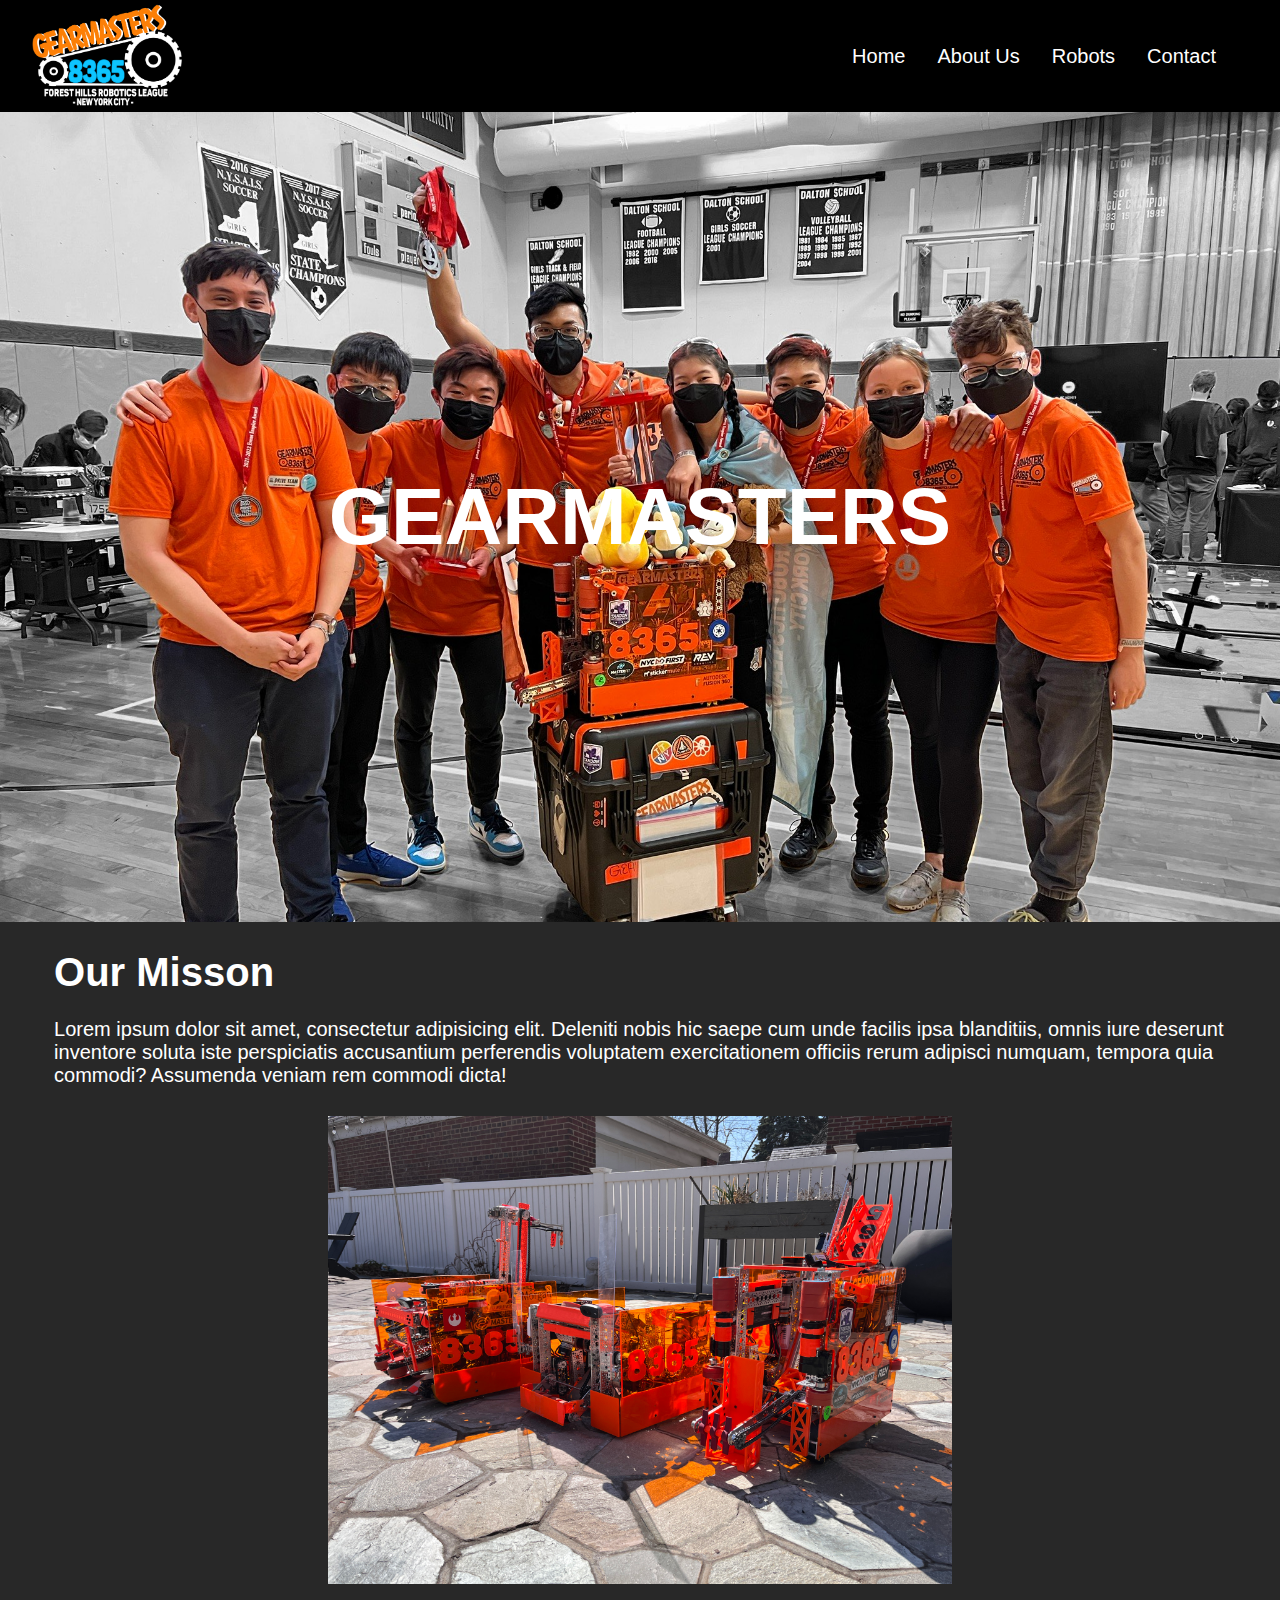
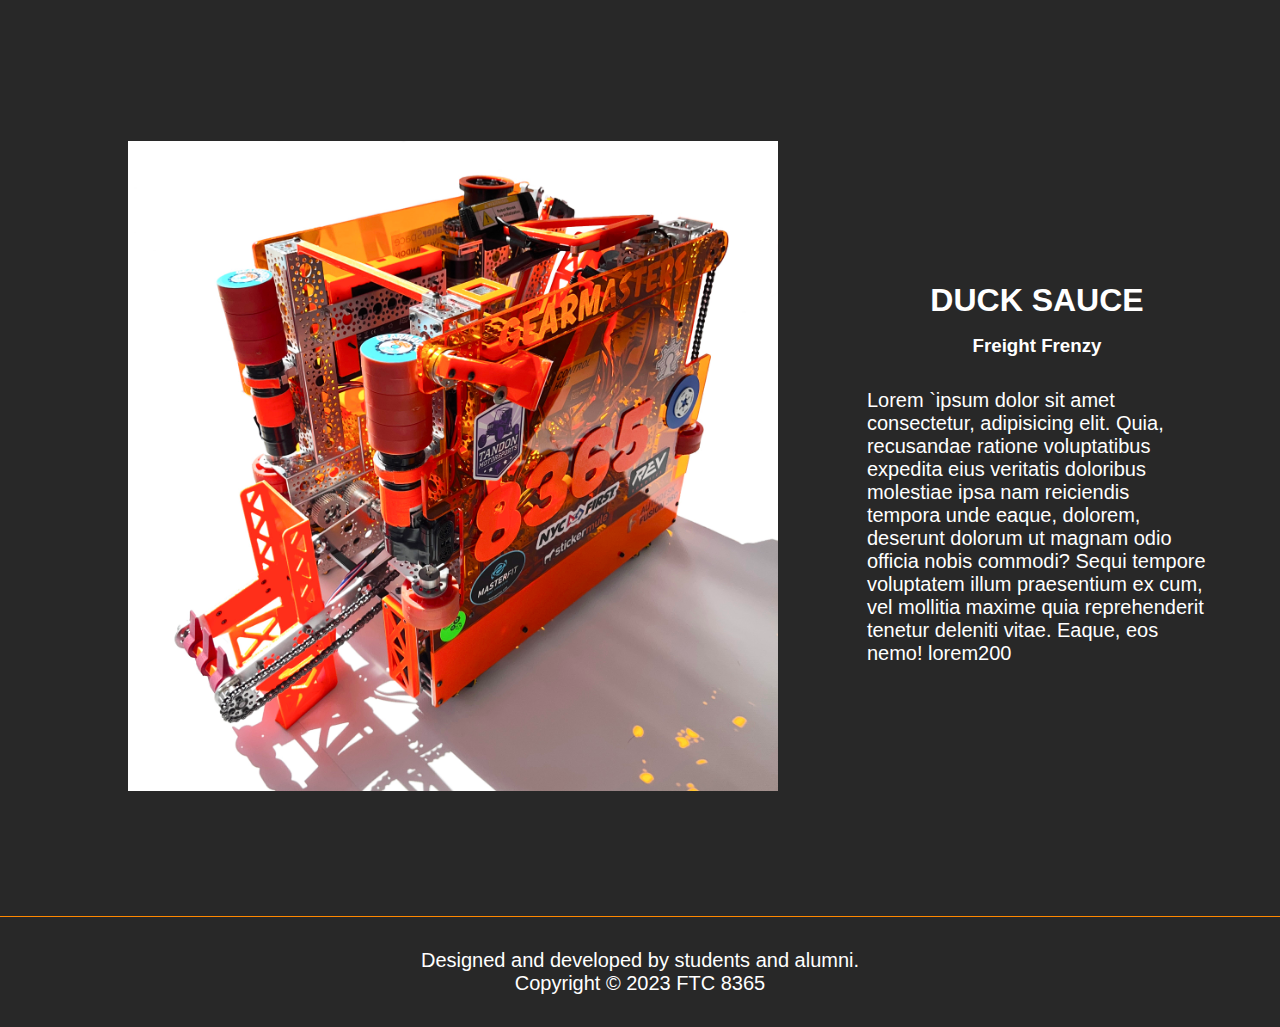
<file: index.html>
<!DOCTYPE html>
<html lang="en">
<head>
  <meta charset="UTF-8">
  <meta http-equiv="X-UA-Compatible" content="IE=edge">
  <meta name="viewport" content="width=device-width, initial-scale=1.0">
  <!-- font-awesome -->
    <link
      rel="stylesheet"
      href="https://cdnjs.cloudflare.com/ajax/libs/font-awesome/5.14.0/css/all.min.css"
    />
  <link rel="stylesheet" href="./css/main.css">
  <title>Gearmasters 8365</title>
</head>
<body>
  <!-- nav -->
  <nav class="navbar">
    <div class="nav-center">
      <div class="nav-header">
        <a href="index.html" class="nav-logo"><img src="./images/Logo.png" alt="GM logo"></a>
        <button class="nav-btn btn">
          <i class="fas fa-align-justify"></i>
        </button>
      </div>
      <div class="nav-links">
        <a href="index.html" class="nav-link">Home</a>
        <a href="about.html" class="nav-link">About Us</a>
        <a href="robots.html" class="nav-link">Robots</a>
        <!-- <a href="teamupdates.html" class="nav-link">Team Updates</a> -->
        <a href="contact.html" class="nav-link">Contact</a>
      </div>
    </div>
  </nav>
  <!-- end nav -->
  <section class="hero">
    <div>
      <div class="hero-text">
        <h1>GEARMASTERS</h1>
      </div>
    </div>
  </section>
  <div class="about-us">
    <div class="container flex about-container">
      <div class="about-elements">
        <div class="about-content">
          <h1 class="about-header">Our Misson</h1>
          <br>
          <p class="about-text">Lorem ipsum dolor sit amet, consectetur adipisicing elit. Deleniti nobis hic saepe cum unde facilis ipsa blanditiis, omnis iure deserunt inventore soluta iste perspiciatis accusantium perferendis voluptatem exercitationem officiis rerum adipisci numquam, tempora quia commodi? Assumenda veniam rem commodi dicta!</p>
        </div>
        <img src="./images/robots.JPG" class="about-img" alt="about image">
      </div>
    </div>
  </div>
  <section class="robot-highlight">
    <div class="container flex"></div>
    <div class="robot-content duck-sauce">
    <img src="./images/Duck Sauce 2.0.jpg" class="robot-img" alt="Duck Sauce">
      <div class="robot-word-content">
        <h1 class="robot-name">DUCK SAUCE</h1>
        <h3 class="robot-season">Freight Frenzy</h3>
        <p class="robot-text">Lorem `ipsum dolor sit amet consectetur, adipisicing elit. Quia, recusandae ratione voluptatibus expedita eius veritatis doloribus molestiae ipsa nam reiciendis tempora unde eaque, dolorem, deserunt dolorum ut magnam odio officia nobis commodi? Sequi tempore voluptatem illum praesentium ex cum, vel mollitia maxime quia reprehenderit tenetur deleniti vitae. Eaque, eos nemo! lorem200</p>
      </div>
    </div>
  </section>
      <footer>
        <div class = "footer-content">
            <p>Designed and developed by students and alumni.</p>
            <p>Copyright © 2023 FTC 8365</p>
        </div>
    </footer>
  <script src="./js/app.js"></script>
</body>
</html>
</file>
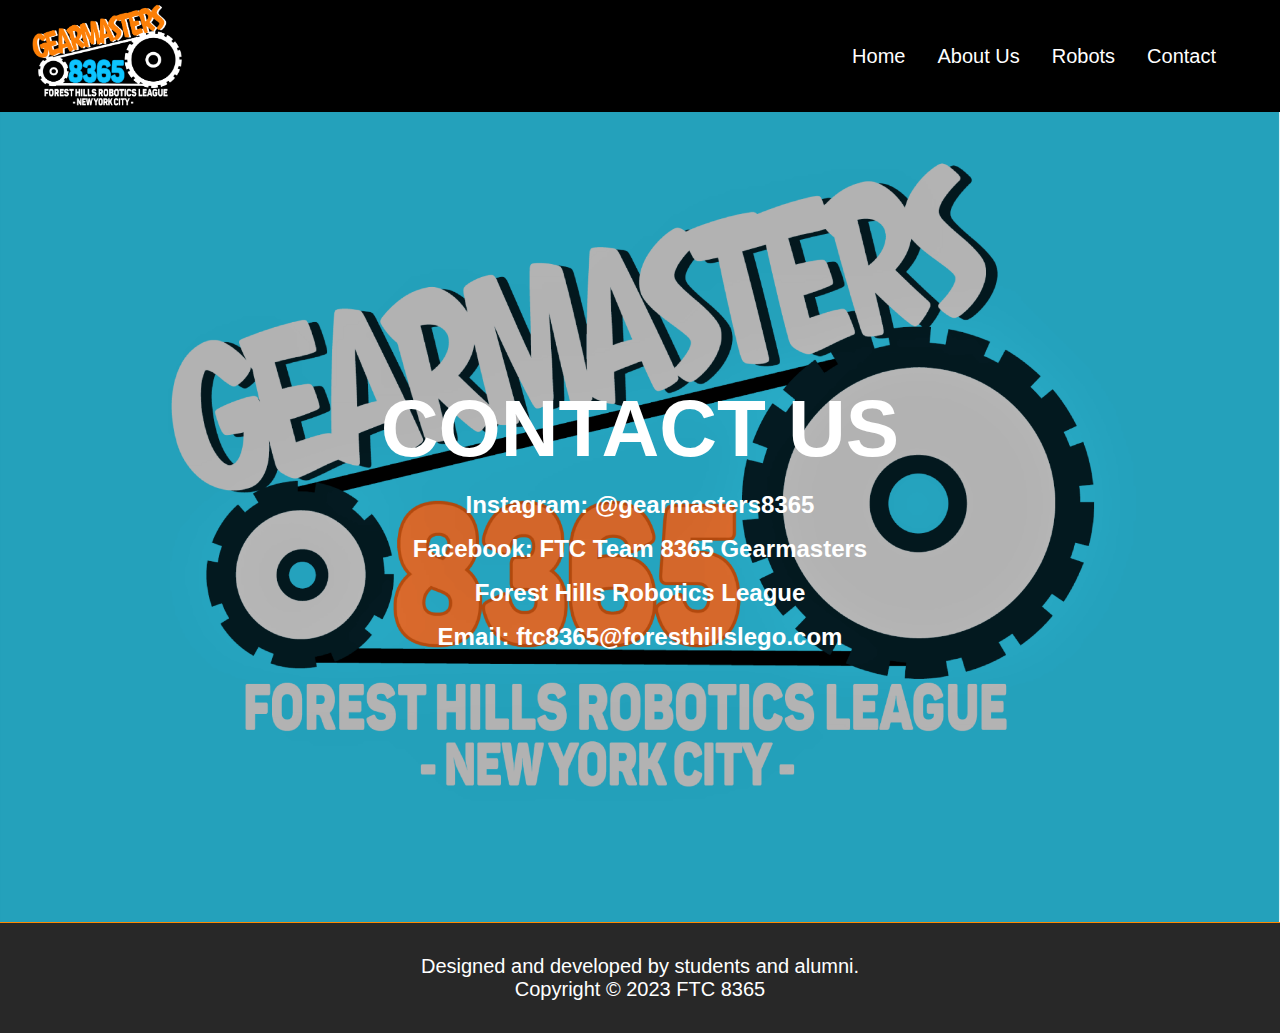
<file: contact.html>
<!DOCTYPE html>
<html lang="en">
<head>
  <meta charset="UTF-8">
  <meta http-equiv="X-UA-Compatible" content="IE=edge">
  <meta name="viewport" content="width=device-width, initial-scale=1.0">
  <!-- font-awesome -->
    <link
      rel="stylesheet"
      href="https://cdnjs.cloudflare.com/ajax/libs/font-awesome/5.14.0/css/all.min.css"
    />
  <link rel="stylesheet" href="./css/main.css">
  <title>Gearmasters 8365</title>
</head>
<body>
  <!-- nav -->
  <nav class="navbar">
    <div class="nav-center">
      <div class="nav-header">
        <a href="index.html" class="nav-logo"><img src="./images/Logo.png" alt="GM logo"></a>
        <button class="nav-btn btn">
          <i class="fas fa-align-justify"></i>
        </button>
      </div>
      <div class="nav-links">
        <a href="index.html" class="nav-link">Home</a>
        <a href="about.html" class="nav-link">About Us</a>
        <a href="robots.html" class="nav-link">Robots</a>
        <!-- <a href="teamupdates.html" class="nav-link">Team Updates</a> -->
        <a href="contact.html" class="nav-link">Contact</a>
      </div>
    </div>
  </nav>
  <!-- end nav -->
  <section class="hero contact-hero">
    <div class="hero-text">
        <h1>CONTACT US</h1>
        <a href="https://www.instagram.com/gearmasters8365/?hl=en" class="hero-link" target="_blank"><h2>Instagram: @gearmasters8365</h2></a>
        <a href="https://www.facebook.com/Gearmasters/" class="hero-link" target="_blank"><h2>Facebook: FTC Team 8365 Gearmasters</h2></a>
        <a href="http://www.foresthillslego.com/" class="hero-link" target="_blank"><h2>Forest Hills Robotics League</h2></a>
        <a href="mailto:ftc8365@foresthillslego.com" class="hero-link"><h2>Email: ftc8365@foresthillslego.com</h2></a>
    </div>
  </section>
      <footer>
        <div class = "footer-content">
            <p>Designed and developed by students and alumni.</p>
            <p>Copyright © 2023 FTC 8365</p>
        </div>
    </footer>
  <script src="./js/app.js"></script>
</body>
</html>
</file>
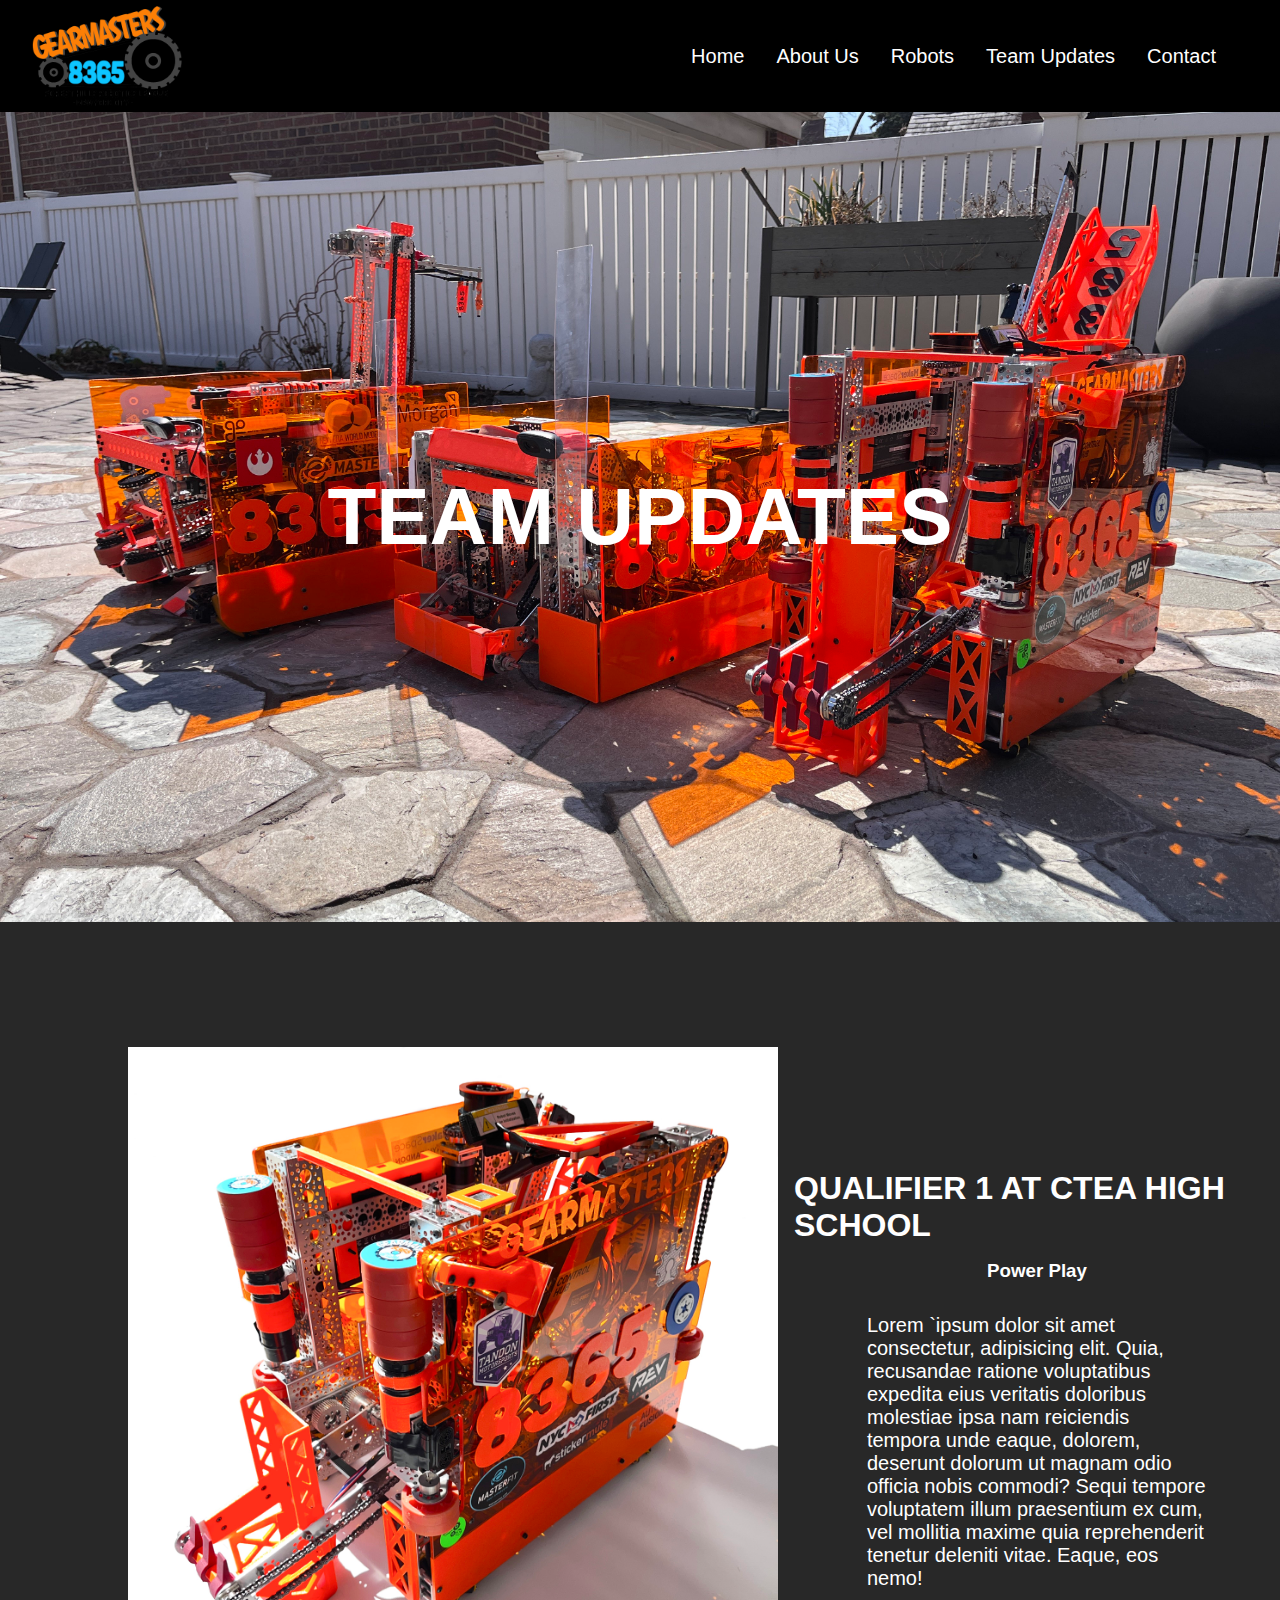
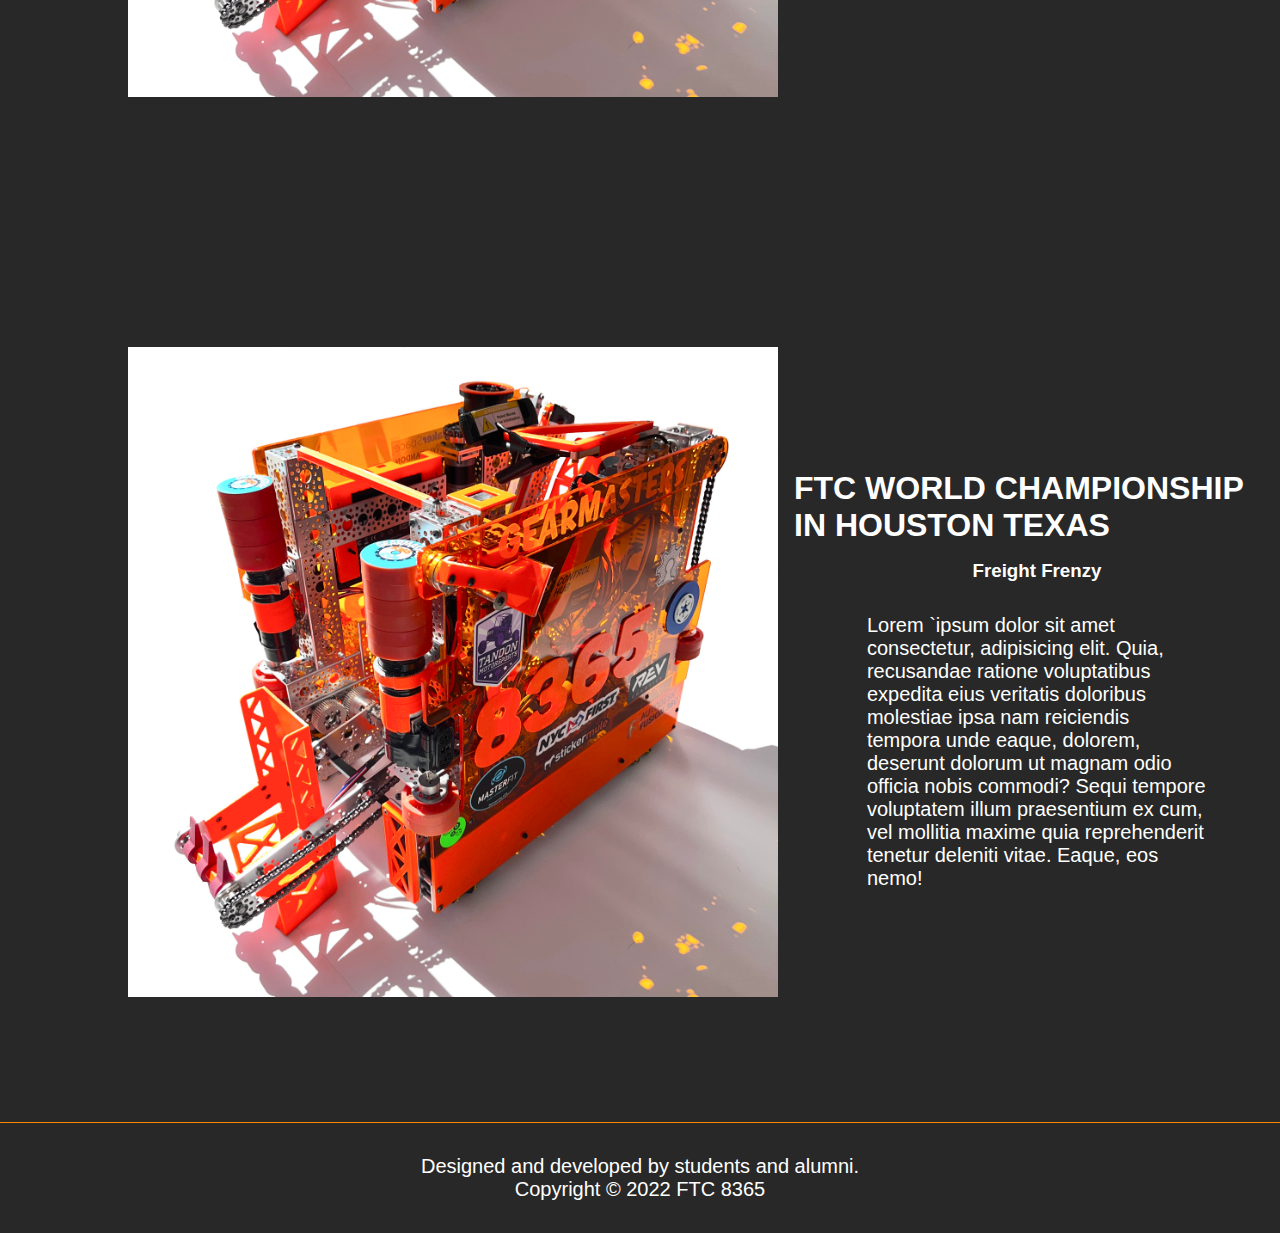
<file: teamupdates.html>
<!DOCTYPE html>
<html lang="en">
<head>
  <meta charset="UTF-8">
  <meta http-equiv="X-UA-Compatible" content="IE=edge">
  <meta name="viewport" content="width=device-width, initial-scale=1.0">
  <!-- font-awesome -->
    <link
      rel="stylesheet"
      href="https://cdnjs.cloudflare.com/ajax/libs/font-awesome/5.14.0/css/all.min.css"
    />
  <link rel="stylesheet" href="./css/main.css">
  <title>Gearmasters 8365</title>
</head>
<body>
  <!-- nav -->
  <nav class="navbar">
    <div class="nav-center">
      <div class="nav-header">
        <a href="index.html" class="nav-logo"><img src="./images/GMLogo2018-19.png" alt="GM logo"></a>
        <button class="nav-btn btn">
          <i class="fas fa-align-justify"></i>
        </button>
      </div>
      <div class="nav-links">
        <a href="index.html" class="nav-link">Home</a>
        <a href="about.html" class="nav-link">About Us</a>
        <a href="robots.html" class="nav-link">Robots</a>
        <a href="teamupdates.html" class="nav-link">Team Updates</a>
        <a href="contact.html" class="nav-link">Contact</a>
      </div>
    </div>
  </nav>
  <!-- end nav -->
  <section class="hero team-updates-hero">
    <div>
      <div class="hero-text">
        <h1>TEAM UPDATES</h1>
      </div>
    </div>
  </section>
  <!-- Qualifier 1 Power Play -->
    <div class="robot-content duck-sauce">
    <img src="./images/Duck Sauce 2.0.jpg" class="robot-img" alt="Duck Sauce">
      <div class="robot-word-content">
        <h1 class="robot-name">QUALIFIER 1 AT CTEA HIGH SCHOOL</h1>
        <h3 class="robot-season">Power Play</h3>
        <p class="robot-text">Lorem `ipsum dolor sit amet consectetur, adipisicing elit. Quia, recusandae ratione voluptatibus expedita eius veritatis doloribus molestiae ipsa nam reiciendis tempora unde eaque, dolorem, deserunt dolorum ut magnam odio officia nobis commodi? Sequi tempore voluptatem illum praesentium ex cum, vel mollitia maxime quia reprehenderit tenetur deleniti vitae. Eaque, eos nemo!</p>
      </div>
    </div>
  <!-- World Championship Freight Frenzy -->
    <div class="robot-content chimera">
    <img src="./images/Duck Sauce 2.0.jpg" class="robot-img" alt="Duck Sauce">
      <div class="robot-word-content">
        <h1 class="robot-name">FTC WORLD CHAMPIONSHIP IN HOUSTON TEXAS</h1>
        <h3 class="robot-season">Freight Frenzy</h3>
        <p class="robot-text">Lorem `ipsum dolor sit amet consectetur, adipisicing elit. Quia, recusandae ratione voluptatibus expedita eius veritatis doloribus molestiae ipsa nam reiciendis tempora unde eaque, dolorem, deserunt dolorum ut magnam odio officia nobis commodi? Sequi tempore voluptatem illum praesentium ex cum, vel mollitia maxime quia reprehenderit tenetur deleniti vitae. Eaque, eos nemo!</p>
      </div>
    </div>
      <footer>
        <div class = "footer-content">
            <p>Designed and developed by students and alumni.</p>
            <p>Copyright © 2022 FTC 8365</p>
        </div>
    </footer>
  <script src="./js/app.js"></script>
</body>
</html>
</file>
<file: css/main.css>
:root
{
  --black: #282828;
  --blue: #FF8800;
}
*{
  padding: 0;
  margin: 0;
  box-sizing: border-box;
  /* border: red 2px solid; */
}
html, body, section{
  height: 100%;
  font-family: 'Gill Sans', 'Gill Sans MT', Calibri, 'Trebuchet MS', sans-serif;
}
p{
  font-size: 20px;
}
/* inspo */
/* https://garfieldrobotics.com/ */
/* https://lancerrobotics.com/ */
/* https://www.ftc7244.org/ */

.navbar{
  width: 100%;
  display: flex;
  justify-content: center;
  align-items: center;
  background: black;
  /* background: var(--black); */
}
.nav-center{
  max-width: 1250px;
  width: 95vw;
  /* background: red; */
}
.nav-header{
  height: 7rem;
  display: flex; 
  justify-content: space-between;
  align-items: center;
}
.nav-header img{
  width: 150px;
}
.nav-logo{
  display: flex;
  align-items: center;
}
.nav-links{
  display: flex;
  flex-direction: column;
  height: 0;
  overflow: hidden;
  transition: 0.3s;
}
.show-links{
  /* change when adding more links */
  height: 260px;
}
.nav-link{
  display: block;
  text-align: center;
  text-transform: capitalize;
  padding: 1rem 0;
  border-top: 1px solid var(--black);
  font-size: 1rem;
  text-decoration: none;
  color: white;
  transition: 0.3s;
} 
.nav-link:hover{
  /* Find better color */
  color: var(--blue);
}

@media screen and (min-width:900px) {
  .nav-btn{
    display: none;
  }
  .navbar{
    height: 7rem;
    /* height: auto; */
  }
  .nav-center{
    display: flex;
    align-items: center;
  }
  .nav-header{
    height: auto;
    margin-right: 2rem;
  }
  .nav-links{
    height: auto;
    flex-direction: row;
    align-items: center;
    justify-content: right;
    width: 100%;
  }
  .nav-link{
    padding: 0;
    border-top: none;
    margin-right: 2rem;
    font-size: 1.25rem;
    text-decoration: none;
    color: white;
  }
}
/* Hero */
.hero{
  /* Sizing */
  width: 100%;
  height: 90%;
  /* height: 50rem; */
    
  /* Flexbox stuff */
  display: flex;
  justify-content: center;
  align-items: center;
    
  /* Text styles */
  text-align: center;
    
  /* Background styles */
  background-image: url("./HERO.jpeg");
  background-size: cover;
  background-position: center 15%;
  background-repeat: no-repeat;
  /* background-attachment: fixed; */
}
/* diff hero images */
.about-hero{
  background-image: url("./AboutHero.png");
  height: 60%;
  background-position: 50% 80%;
}
.robots-hero{
  background-image: url("./robots.JPG");
  background-attachment: fixed;
  background-position: 50% 45%;
}
.team-updates-hero{
  background-image: url("./robots.JPG");
  background-position: 50% 45%;
}
.contact-hero{
  background-image: url("./GMLogoBlue2018-19HighRez.png");
  background-position: 50% 20%;
}
.hero-text{
  display: flex;
  flex-direction: column;
  justify-content: center;
  align-items: center;
  text-align: center;
  color: white;
  font-size: 2.5rem;
}
.hero-link{
  margin-top: 1rem;
  font-size: 1rem;
  text-decoration: none;
  color: white;
}
@media screen and (max-width:620px) {
  .hero{
    height: 50%;
  }
}

/* About us */
.about-us .container{
  background: var(--black);
  width: 100%;
  /* height: 25rem; */
  height: auto;
  display: flex;
  justify-content: center;
  align-items: center; 
}
.about-content{
  height: auto;
  display: flex;
  flex-direction: column;
  justify-content: center;
  text-align: left;
  color: white;
  padding: 1%;
  margin-left: 2vw;
  font-size: 20px;
}
.about-elements{
  background: var(--var(--black));
  border: 2px solid var(--var(--black));
  border-radius: 2rem;
  background: var(--var(--black));
  margin: 1rem;
  height: auto;
  display: flex;
  flex-direction: column;
  justify-content: center;
  max-width: 1400px;
  
}
.about-header{
  color: white;
}
.about-text{
  width: 100%;
  min-width: 10rem;
  color: white;
  font-size: 20px;
}
.about-img{
  width: 50%;
  max-width: 60rem;
  margin-top: 1rem;
  margin-bottom: 1rem;
  margin-left: 25%;
}
.flex{
  display: flex;
}
@media screen and (max-width:992px) {
  .about-content{
    margin-top: 1rem;
    margin-bottom: 1rem;
  }
  .about-elements{
    flex-direction: column;
  }
  .about-img{
  width: 50%;
  max-width: 40rem;
  margin-left: 25%;
}
  .about-text{
    width: 95%;
  }
}
/* robot highlight */
.robot-content{
  height: 100%;
  display: flex;
  justify-content: center;
  align-items: center;
  text-align: center;
  flex-direction: column;
}
/* .robot-highlight{
  background: url("./RobotHighlight.jpg");
  background-attachment: fixed;
  background-position: 20% 70%;
} */
/* Diff color backgorunds */
.duck-sauce
{
  background: var(--black);
}
.chimera{
  background: var(--black);
}
.fanta{
  background: var(--black);
}
.eclipse{
  background: var(--black);
}
.robot-word-content{
  display: flex;
  justify-content: center;
  align-items: center;
  text-align: center;
  flex-direction: column;
  color: white;
}
.robot-img{
  margin: 1rem;
  width: 60%;
  max-width: 650px;
}
.robot-name{
  margin-top: 3rem;
  font-size: 2rem;
}
.robot-season{
  margin-top: 1rem;
  margin-bottom: 2rem;
}
.robot-text{
  width: 80%;
  margin-bottom: 2rem;
}
/* when big screen */
@media screen and (min-width:992px) {
  .robot-content{
    flex-direction: row;
    height: 100%;
  }
  .robot-word-content{
    justify-content: left;
    text-align: left;
  }
  .robot-text{
    width: 70%;
  }
  .robot-img{
    margin-left: 10%;
  }
  .about-img{
    margin-right: 10%;
  }
}

/* Footer */
footer {
    background-color:var(--black);
    padding: 2em;
    border-top: var(--blue) 1px solid;
}

.footer-content {
  text-align: center;
  color: white;
}
</file>
